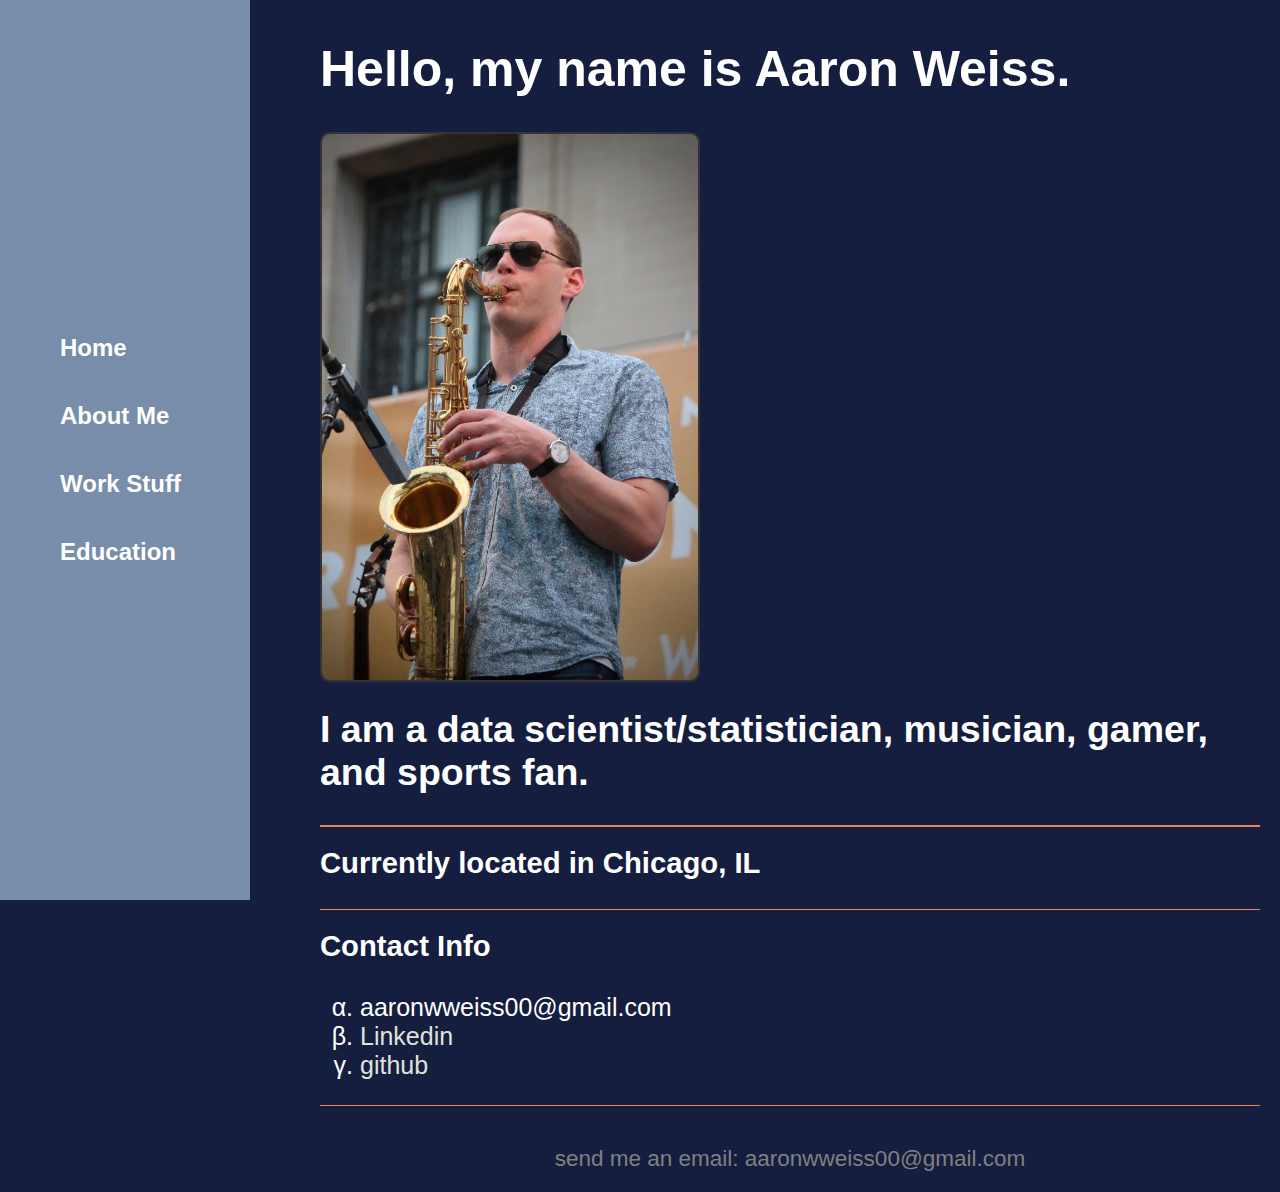
<file: index.html>
<!DOCTYPE html>

<html lang="en">
    <head>
        <meta charset="UTF-8">
        <meta name="viewport" content="width=device-width, initial-scale=1.0">
        <link rel="stylesheet" href="css/styles.css?v=1.0">
        <title>Aaron Weiss Portfolio & Resume</title>
    </head>
    <!-- <style>
        :root {
            --primary-color: white; /* Define primary color variable */
            --secondary-color: white1; /* Define secondary color variable */
            --text-color: black; /* Define text color variable */
        }
        body {
            font-family: Arial, sans-serif; /* Change font to Arial */
            text-align: center;
            color: var(--text-color); /* Set text color for the body */
            margin: 0;
            padding: 0;
            background-color: var(--primary-color); /* Set background color for the body */
            
            /* padding: 0 20px;
            display: flex;
            justify-content: center;
            align-items: center;
            height: 100vh;
            margin: 0; */
        }
        .content {
            display: inline-block; /* Make the content block-level */
            text-align: left; /* Reset text alignment */
        }
        .container {
            max-width: 800px; /* Set maximum width for the container */
            margin: 0 auto; /* Center the container horizontally */
            padding: 0 20px; /* Add padding on both sides */
            
            background-color: var(--secondary-color); /* Set background color for the container */
            border-radius: 5px; /* Add border radius to the container */
            box-shadow: 0 0 0px rgba(0, 0, 0, 0.1); /* shadow: off for now*/
        }
        hr {
            margin: 20px 0; /* Add margin above and below the horizontal rule */
            border: none; /* Remove default border */
            height: 1.5px; /* Set the height of the horizontal rule */
            background-color: var(--text-color); /* Set the background color of the horizontal rule */
            border-width: 4px; /* Adjust the thickness of the horizontal rule */
        }
    </style> -->
    <body>
        <nav>
            <a href="index.html">Home</a>
            <a href="about.html">About Me</a>
            <a href="work.html">Work Stuff</a>
            <a href="education.html">Education</a>
        </nav>
        <div class="container">
            <div class="content">
                <h1>Hello, my name is Aaron Weiss.</h1>
                <img src="images/aw_sax.jpg" alt="Aaron Weiss playing saxophone" height="400">
                <h2>I am a data scientist/statistician, musician, gamer, and sports fan.</h2>
                <hr>
                <h3>Currently located in Chicago, IL</h3>
                <hr>
                <h3 id="contact">Contact Info</h3>
                <ul>
                    <li>aaronwweiss00@gmail.com</li>
                    <li><a href="//www.linkedin.com/in/aaron-weiss-706b5281/">Linkedin</a></li>
                    <li><a href="https://github.com/aaronomics">github</a></li>
                </ul>
                
                <hr>
                <footer>
                    send me an email: aaronwweiss00@gmail.com
                </footer>
            </div>
        </div>
    </body>
</html>
</file>
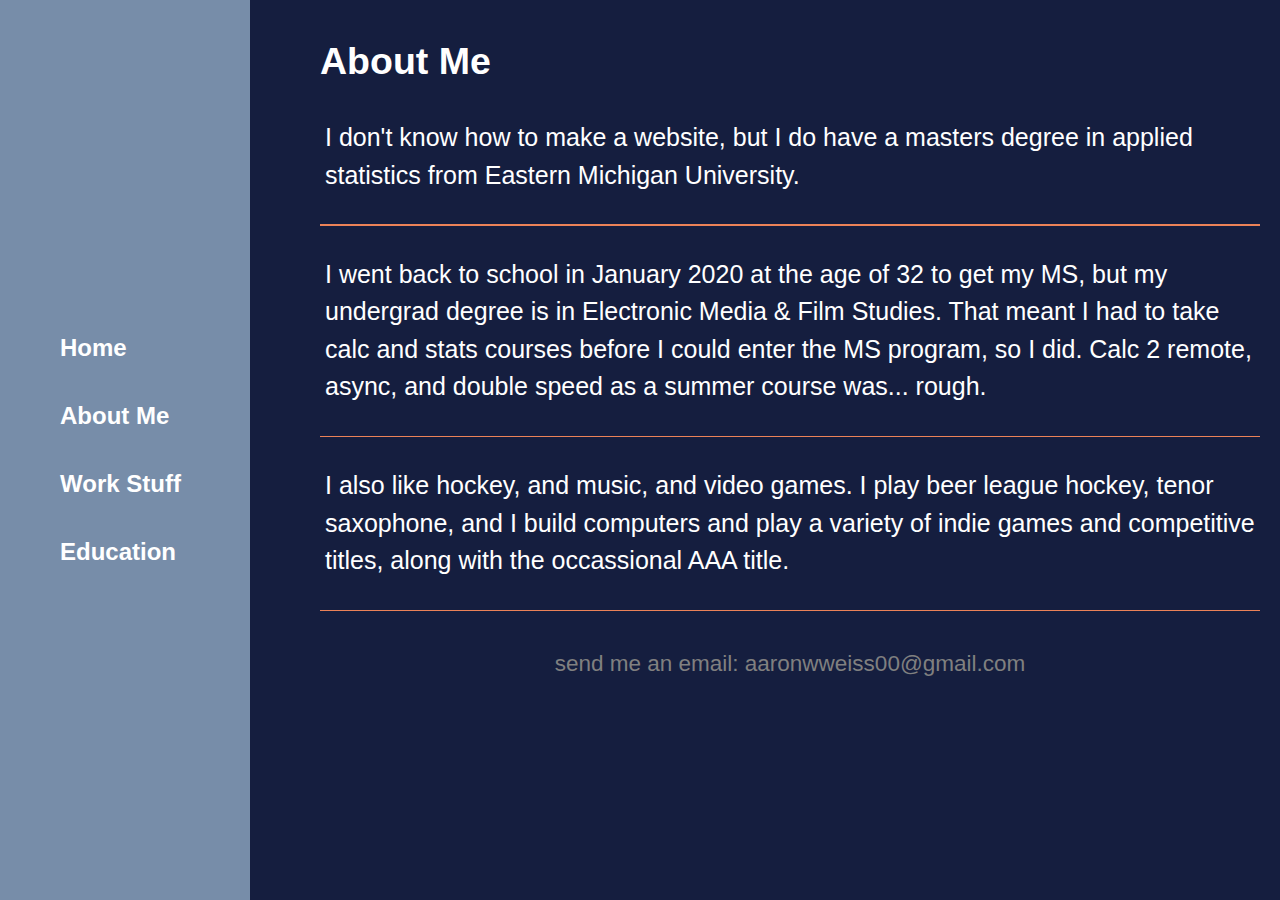
<file: about.html>
<!DOCTYPE html>
<html lang="en">
<head>
    <meta charset="UTF-8">
    <meta name="viewport" content="width=device-width, initial-scale=1.0">
    <link rel="stylesheet" href="css/styles.css">
    <title>Aaron Weiss About Page</title>
</head>
<body>
    <nav>
        <a href="index.html">Home</a>
        <a href="about.html">About Me</a>
        <a href="work.html">Work Stuff</a>
        <a href="education.html">Education</a>
    </nav>
    <div class="container">
        <div class="content">
            <h2 id="about">About Me</h2>
                <p>
                    I don't know how to make a website, but I do have a masters degree in 
                    applied statistics from Eastern Michigan University.
                </p>
                <hr>
                <p>
                    I went back to school in January 2020 at the age of 32 to get
                    my MS, but my undergrad degree is in Electronic Media & Film Studies.
                    That meant I had to take calc and stats courses before I could enter
                    the MS program, so I did. Calc 2 remote, async, and double speed as a
                    summer course was... rough.
                </p>
                <hr>
                <p>
                    I also like hockey, and music, and video games. I play beer league 
                    hockey, tenor saxophone, and I build computers and play a variety 
                    of indie games and competitive titles, along with the occassional AAA
                    title.
                </p>
                <hr>
                <footer>
                    send me an email: aaronwweiss00@gmail.com
                </footer>
        </div>
    </div>
</body>
</html>
</file>
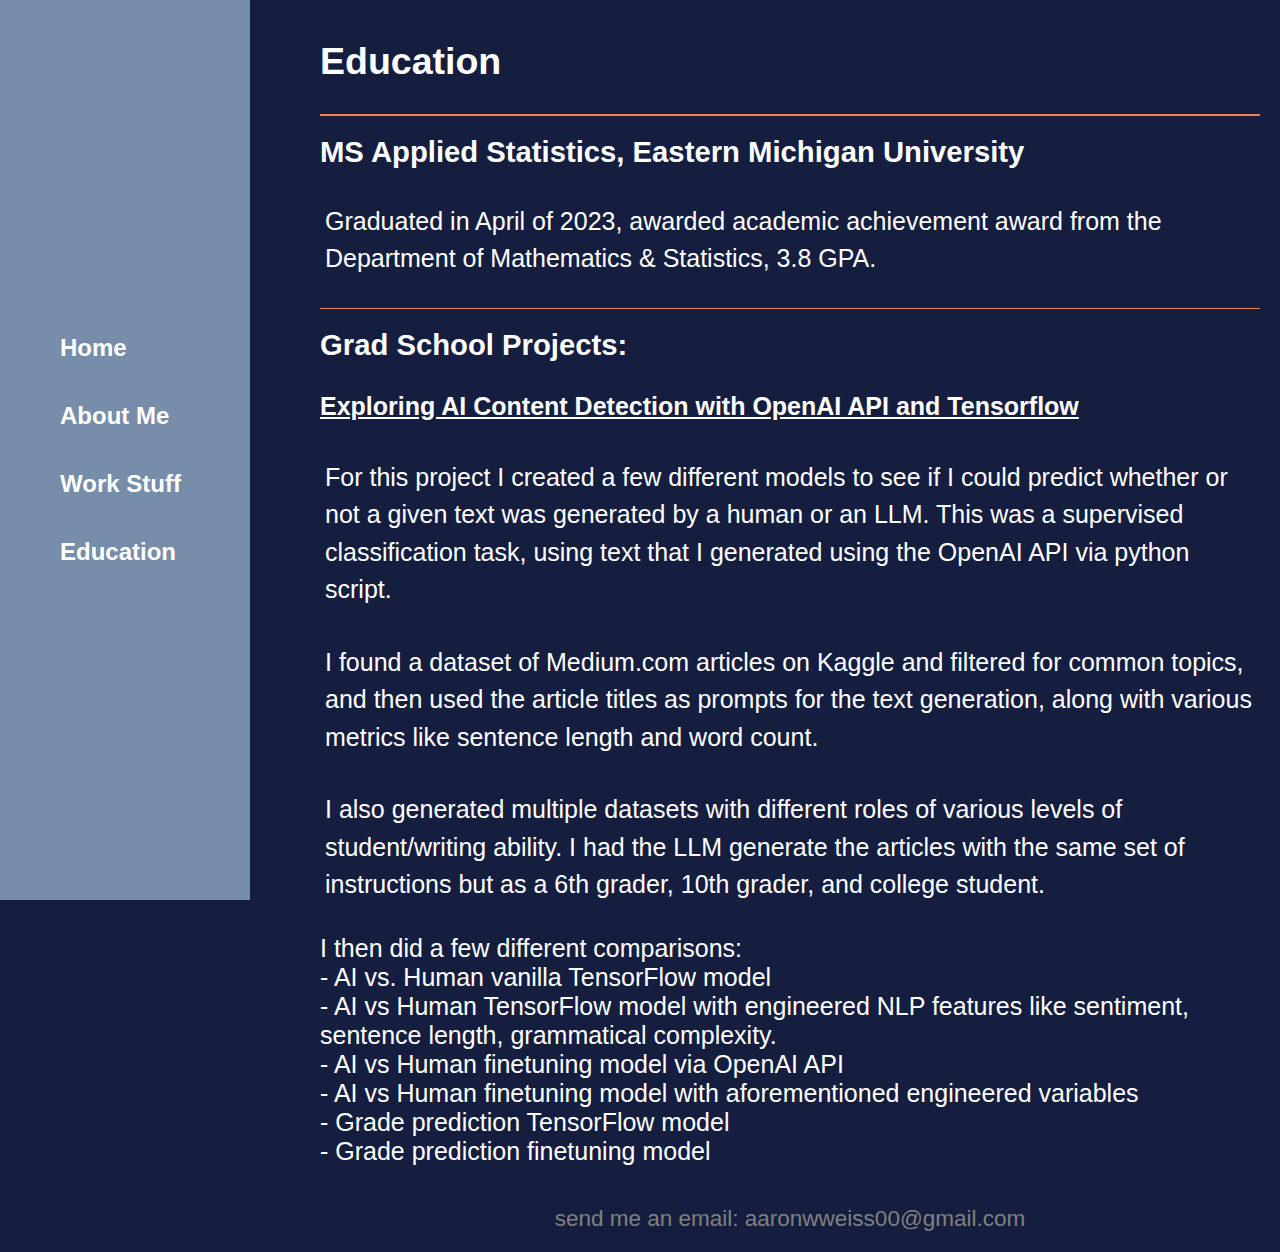
<file: education.html>
<!DOCTYPE html>
<html lang="en">
<head>
    <meta charset="UTF-8">
    <meta name="viewport" content="width=device-width, initial-scale=1.0">
    <link rel="stylesheet" href="css/styles.css">
    <title>Aaron Weiss About Page</title>
</head>
<body>
    <nav>
        <a href="index.html">Home</a>
        <a href="about.html">About Me</a>
        <a href="work.html">Work Stuff</a>
        <a href="education.html">Education</a>
    </nav>
    <div class="container">
        <div class="content">
            <h2 id="education">Education</h2>
            <hr>
            <h3>MS Applied Statistics, Eastern Michigan University</h3>
            <p>
            Graduated in April of 2023, awarded academic achievement award from the 
            Department of Mathematics & Statistics, 3.8 GPA.
            </p>
            <hr>
            <h3>Grad School Projects: </h3>
            <h4><u>Exploring AI Content Detection with OpenAI API and Tensorflow</u></h4>
            <p>
            For this project I created a few different models to see if I could
            predict whether or not a given text was generated by a human or an LLM.
            This was a supervised classification task, using text that I generated 
            using the OpenAI API via python script.
            </p>
            <p>
            I found a dataset of Medium.com 
            articles on Kaggle and filtered for common topics, and then used the article 
            titles as prompts for the text generation, along with various metrics like 
            sentence length and word count.
            </p>
            <p>
            I also generated multiple datasets with different roles of various levels of 
            student/writing ability. I had the LLM generate the articles with the same set of 
            instructions but as a 6th grader, 10th grader, and college student.
            </p>
            I then did a few different comparisons: <br>
            - AI vs. Human vanilla  TensorFlow model <br>
            - AI vs Human TensorFlow model with engineered NLP features like sentiment, sentence length, 
            grammatical complexity. <br>
            - AI vs Human finetuning model via OpenAI API <br>
            - AI vs Human finetuning model with aforementioned engineered
            variables <br>
            - Grade prediction TensorFlow model <br>
            - Grade prediction finetuning model <br>

            <footer>
                send me an email: aaronwweiss00@gmail.com
            </footer>
        </div>
    </div>
</body>
</html>
</file>
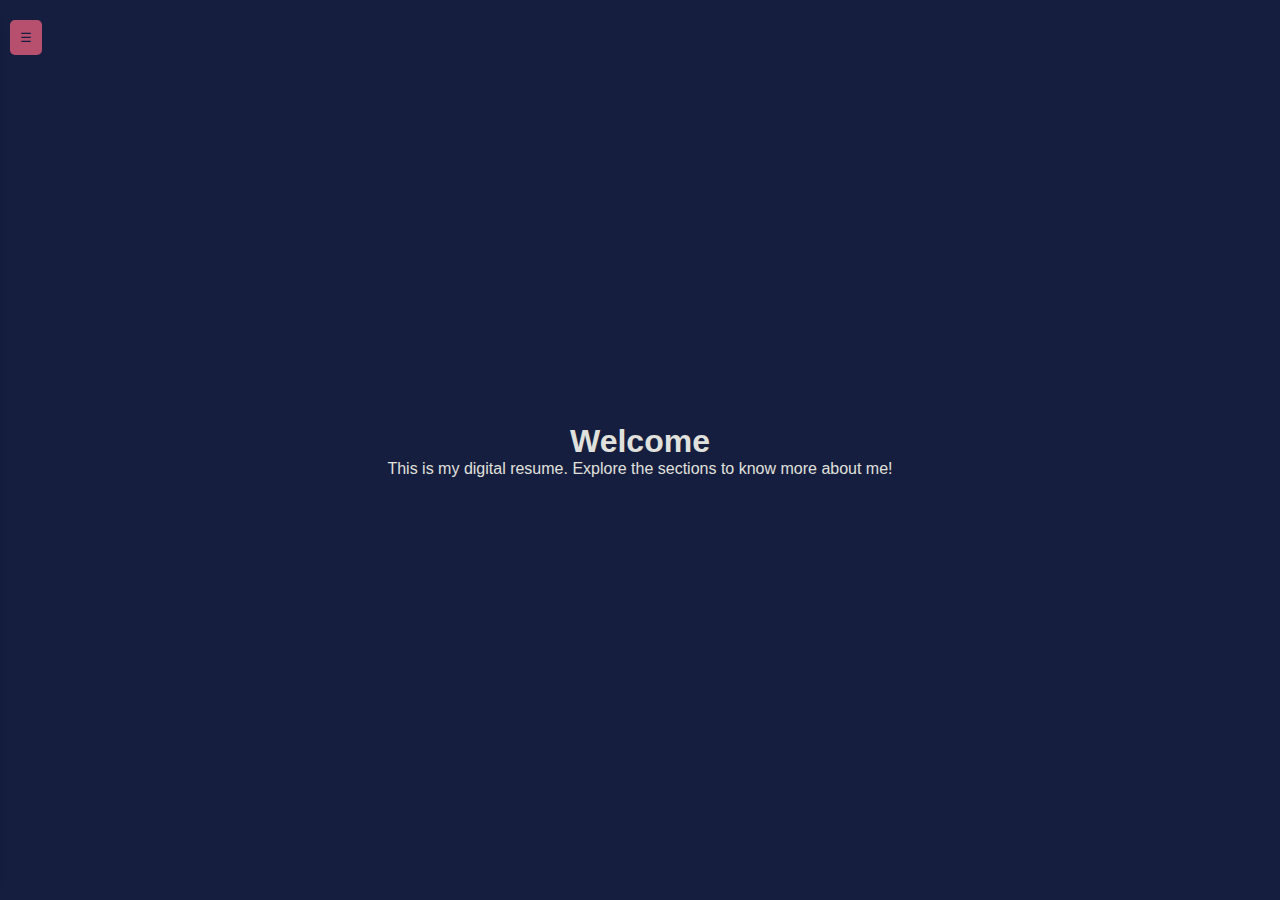
<file: gpt.html>
<!DOCTYPE html>
<html lang="en">
<head>
    <meta charset="UTF-8">
    <meta name="viewport" content="width=device-width, initial-scale=1.0">
    <title>Digital Resume</title>
    <style>
        :root {
            --color-primary: #151E3F;
            --color-secondary: #778DA9;
            --color-accent: #E0E1DD;
            --color-highlight: #B74F6F;
            --color-neutral: #EB8258;
        }

        * {
            margin: 0;
            padding: 0;
            box-sizing: border-box;
        }

        body {
            font-family: Arial, sans-serif;
            color: var(--color-accent);
            background-color: var(--color-primary);
            display: flex;
            justify-content: center;
            min-height: 100vh;
        }

        nav {
            width: 240px;
            background-color: rgba(119, 141, 169, 0.9); /* Slightly transparent */
            color: var(--color-accent);
            position: fixed;
            top: 10px;
            left: 10px;
            height: calc(100% - 20px);
            overflow-y: auto;
            transform: translateX(-250px);
            transition: transform 0.3s ease-in-out;
            border-radius: 15px; /* Rounded edges */
            padding: 10px; /* Padding to make it look floating */
            box-shadow: 0 4px 6px rgba(0, 0, 0, 0.1); /* Subtle shadow for floating effect */
        }

        nav.collapsed {
            transform: translateX(0);
        }

        nav ul {
            list-style: none;
            padding: min(4vw, 60px) min(3vw, 20px) max(20px, min(3vw, 20px)); /* Add padding at the top to avoid overlap */
        }

        nav ul li {
            margin: 20px 0;
        }

        nav ul li a {
            text-decoration: none;
            color: var(--color-accent);
            font-size: 1.2em;
        }

        .content {
            padding: min(3vw, 20px);
            max-width: 800px;
            margin: auto; /* Center horizontally */
            text-align: center;
        }

        .toggle-btn {
            position: fixed;
            top: 20px;
            left: 10px;
            background-color: var(--color-highlight);
            color: var(--color-primary);
            border: none;
            padding: min(2vw, 10px);
            cursor: pointer;
            border-radius: 5px;
            z-index: 1000;
            transition: left 0.3s ease-in-out;
        }

        @media (max-width: 768px) {
            nav {
                transform: translateX(-250px);
            }

            nav.collapsed {
                transform: translateX(0);
            }

            .toggle-btn {
                left: 10px;
            }
        }
    </style>
</head>
<body>
    <nav id="navbar">
        <ul>
            <li><a href="#home">Home</a></li>
            <li><a href="#about">About</a></li>
            <li><a href="#work">Work</a></li>
            <li><a href="#education">Education</a></li>
        </ul>
    </nav>

    <button class="toggle-btn" id="toggle-btn">☰</button>

    <div class="content" id="content">
        <section id="home">
            <h1>Welcome</h1>
            <p>This is my digital resume. Explore the sections to know more about me!</p>
        </section>
        <!-- Additional sections for about, work, and education -->
    </div>

    <script>
        const toggleBtn = document.getElementById('toggle-btn');
        const navbar = document.getElementById('navbar');

        toggleBtn.addEventListener('click', () => {
            navbar.classList.toggle('collapsed');
        });
    </script>
</body>
</html>
</file>
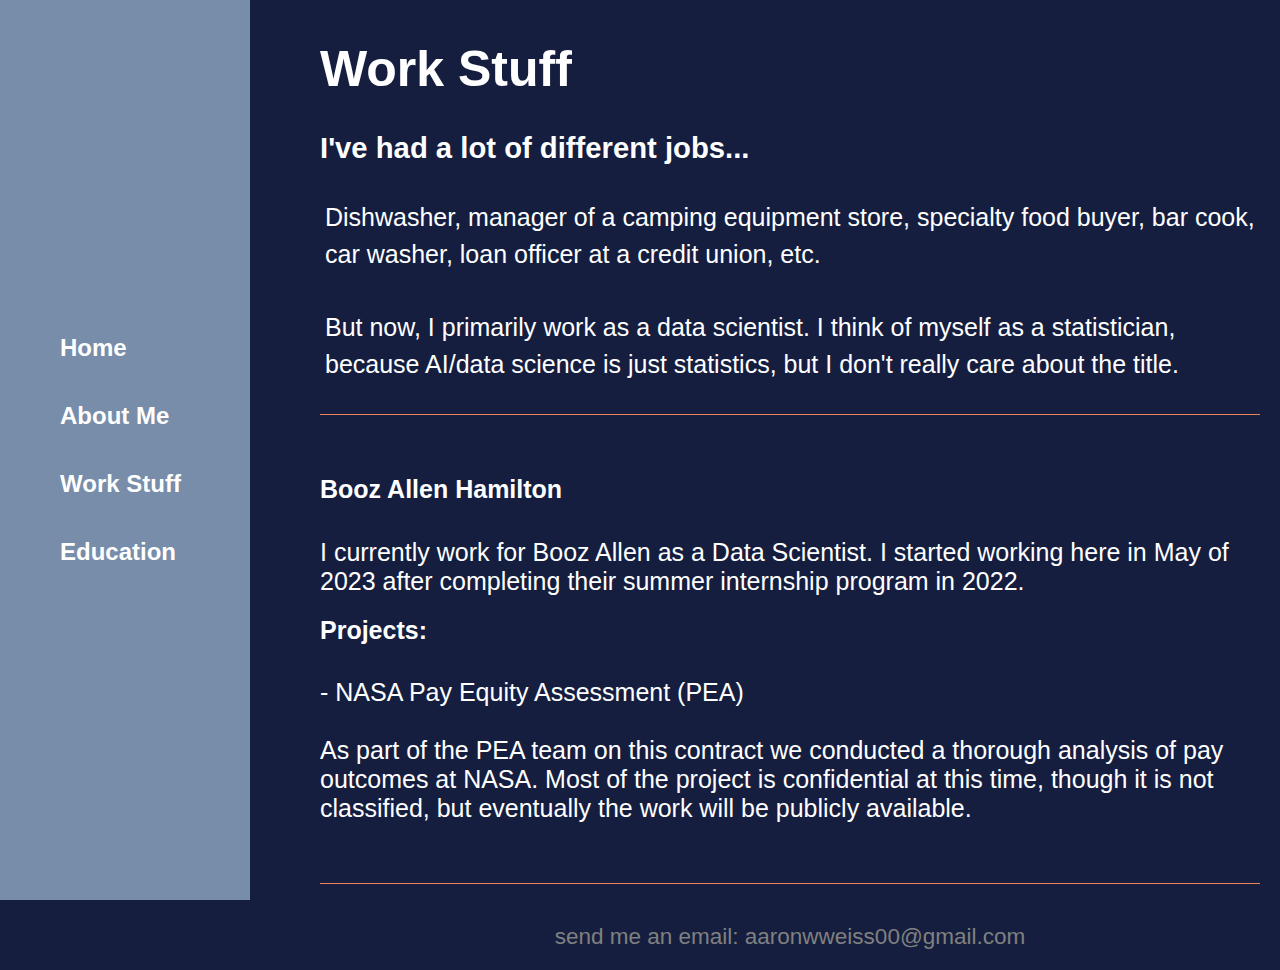
<file: work.html>
<!DOCTYPE html>
<html lang="en">
<head>
    <meta charset="UTF-8">
    <meta name="viewport" content="width=device-width, initial-scale=1.0">
    <link rel="stylesheet" href="css/styles.css">
    <title>Aaron Weiss About Page</title>
</head>
<body>
    <nav>
        <a href="index.html">Home</a>
        <a href="about.html">About Me</a>
        <a href="work.html">Work Stuff</a>
        <a href="education.html">Education</a>
    </nav>
    <div class="container">
        <div class="content">
            <h1 id="work">Work Stuff</h1>

                <h3>I've had a lot of different jobs...</h3>
                <p>Dishwasher, manager of a camping equipment store, specialty food buyer,
                    bar cook, car washer, loan officer at a credit union, etc.
                </p>
                <p>But now, I primarily work as a data scientist. I think of myself as a statistician,
                    because AI/data science is just statistics, but I don't really care about the title.
                </p>
                <hr>
                <p>
                    <h4>Booz Allen Hamilton</h4>
                    
                    I currently work for Booz Allen as a Data Scientist.
                    I started working here in May of 2023 after completing their 
                    summer internship program in 2022.
                    
                    <br>

                    <h4>Projects:</h4>
                    
                    - NASA Pay Equity Assessment (PEA)
                    <br>
                    <br>
                    As part of the PEA team on this contract we conducted a thorough analysis
                    of pay outcomes at NASA. Most of the project is confidential at this time,
                    though it is not classified, but eventually the work will be publicly 
                    available.

                </p>
                <hr>
                <footer>
                    send me an email: aaronwweiss00@gmail.com
                </footer>
        </div>
    </div>
</body>
</html>
</file>
<file: css/styles.css>
:root {
    --color-primary: #151E3f;
    --color-secondary: #778DA9;
    --color-accent: #E0E1DD;
    --color-highlight: #B74F6F;
    --color-neutral: #EB8258;
}

body {
    font-family: Arial, sans-serif;
    font-size: 25px;
    margin: 0;
    margin-left: 250px;
    padding: 0;
    display: flex;
    background-color: var(--color-primary);
    color: white;
}

/* nav {
    width: 200px;
    position: fixed;
    top: 0;
    left: 0;
    height: 100%;
    background-color: var(--color-secondary);
    padding: 20px 10px;
    box-shadow: 2px 0 5px rgba(0, 0, 0, 0.1);
}

nav a {
    display: block;
    margin: 10px 0;
    padding: 10px;
    color: var(--color-accent);
    text-decoration: none;
    text-align: left;
    border-radius: 5px;
    transition: background-color 0.3s;
}

nav a:hover {
    background-color: var(--color-highlight);
    color: var(--color-accent);
} */

/* nav {
    position:fixed;
    display: flex;              
    flex-direction: column;     
    align-items: flex-start;    
    justify-content: center;       
    background-color: var(--color-secondary); 
    padding: 40px;
    height: 100vh;
    text-align: left;             
} */

nav {
    position: fixed;
    top: 0;
    left: 0;
    width: 250px;
    height: 100vh;
    background-color: var(--color-secondary);
    padding: 40px;
    display: flex;
    flex-direction: column;
    align-items: center;
    justify-content: center;
    text-align: left;
    box-sizing: border-box;
    z-index: 1000;
}

nav a {
    font-weight: bold;          /* Make the text bold */
    font-size: 1.5rem;          /* Increase font size (adjust as needed) */
    text-align: left;           /* Left-align the text */
    color: var(--color-text);   /* Ensure good contrast with background */
    text-decoration: none;      /* Remove underlines */
    margin: 10px 0;
    padding: 10px 20px;             /* Add space between links */
    width: 100%;                /* Make the anchor tags take full width */
    white-space: nowrap;        /* Prevent text from breaking into multiple lines */
    display: inline-block;      /* Ensure links don't stretch full width */
    box-sizing: border-box;     /* Include padding and border in width calculations */
    transition: background-color 0.3s ease, color 0.3s ease;
}

nav a:hover {
    background-color: var(--color-highlight); /* Change background on hover */
    color: var(--color-primary);             /* Change text color on hover */
    /* padding: 5px 10px;                       Add a hover effect with padding */
    border-radius: 5px;                      /* Optional: rounded corners */
}


.container {
    margin-left: 50px;
    padding: 20px;
    max-width: 80%px;
}

h1, h2, h3, h4 {
    margin-top: 20px;
}

hr {
    border: none;
    height: 1.5px;
    background-color: var(--color-neutral);
}

footer {
    margin-top: 40px;
    text-align: center;
    font-size: 0.9em;
    color: gray;
}

html {
    scroll-behavior: smooth;
}

p {
    padding: 5px;
    line-height: 1.5;
}

/* Style for the unvisited link */
a {
    color: var(--color-accent);  /* Set the accent color for the link */
    text-decoration: none;       /* Remove underline */
    transition: color 0.3s ease; /* Smooth transition for color change */
}

/* Style for the visited link */
a:visited {
    color: var(--color-accent);  /* Keep the same color after the link is clicked */
}

/* Optional: Add hover effect */
a:hover {
    color: var(--color-highlight); /* Change color on hover */
    text-decoration: underline;    /* Optional: Add underline on hover */
}

/* Optional: Style for focus (e.g., keyboard navigation) */
a:focus {
    outline: 2px solid var(--color-highlight); /* Focus indicator */
    outline-offset: 4px;
}

ul {
    list-style-type: lower-greek; /* Options: disc, circle, square, none */
    list-style-position: outside;
}

img {
    border: 2px solid #333; /* Add a border */
    border-radius: 10px; /* Make edges rounded */
    max-width: 40%; /* Ensure the image scales within its container */
    height: auto; /* Maintain aspect ratio */
}
</file>
